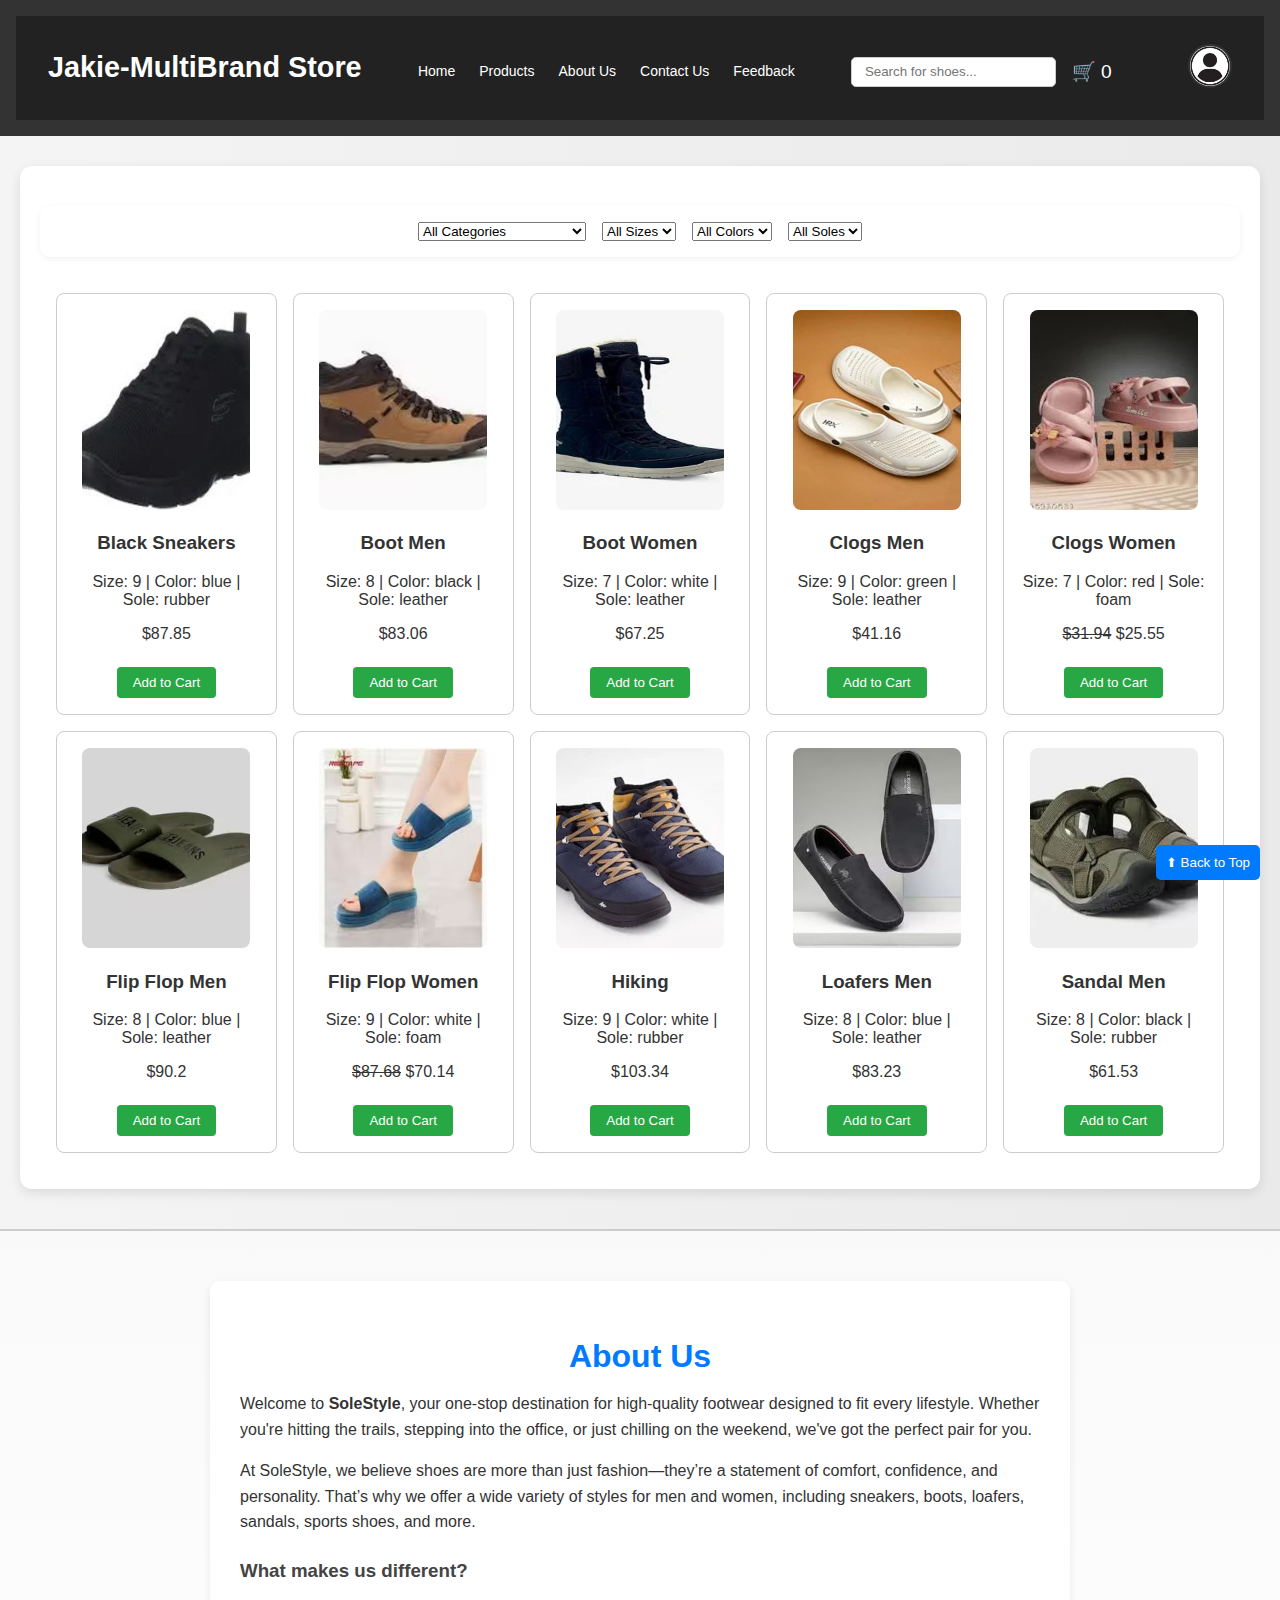
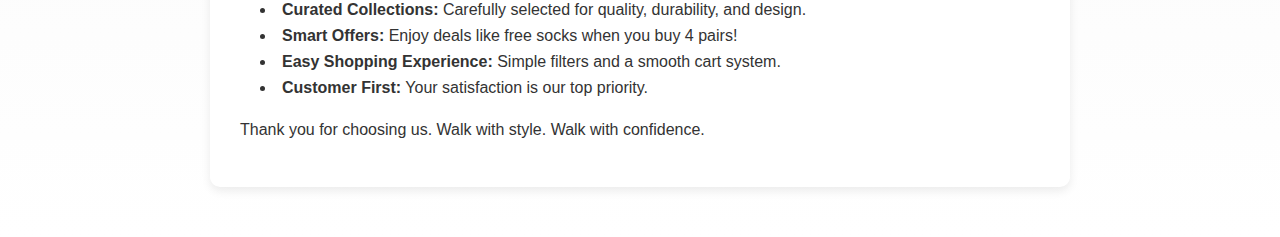
<file: index.html>
<!DOCTYPE html>
<html lang="en">
  <head>
    <meta charset="UTF-8" />
    <meta name="viewport" content="width=device-width, initial-scale=1.0" />
    <title>Jakie-MultiBrand Store</title>
    <link rel="stylesheet" href="style.css" />
  </head>
  <body>
    <header>
      <nav class="navbar">
        <h1 class="logo">Jakie-MultiBrand Store</h1>
        <ul class="nav-links">
          <li><a href="#home">Home</a></li>
          <li><a href="#productList">Products</a></li>
          <li><a href="#about_us  ">About Us</a></li>
          <li><a href="#contact_us">Contact Us</a></li>
          <li><a href="#feedback">Feedback</a></li>
        </ul>
        <div class="search-cart">
          <input type="text" id="searchBar" placeholder="Search for shoes..." />
          <div class="cart">🛒 <span id="cart-count">0</span></div>
        </div>
        <div class="user-profile">
          <img id="user-avatar" src="images/sample_user_picture.png" alt="User" />
          <div class="user-dropdown" id="user-dropdown">
            <img id="user-info-pic" src="images/sample_user_picture.png" alt="User Image" />
            <p id="user-info-name">Name</p>
            <p id="user-info-email">Email</p>
          </div>
        </div>        
      </nav>
    </header>

    <main>
      <section class="filters">
        <select id="categoryFilter">
          <option value="">All Categories</option>
          <option value="sneakers">Sneakers</option>
          <option value="boots">Boots</option>
          <option value="sports">Sports</option>
          <option value="loafers">Loafers</option>
          <option value="sandals">Sandals</option>
          <option value="hiking">Hiking & Trekking Shoes</option>
          <option value="flip-flops">Flip Flops</option>
          <option value="clogs">Clogs</option>
        </select>

        <select id="sizeFilter">
          <option value="">All Sizes</option>
          <option value="7">7</option>
          <option value="8">8</option>
          <option value="9">9</option>
          <option value="10">10</option>
        </select>

        <select id="colorFilter">
          <option value="">All Colors</option>
          <option value="black">Black</option>
          <option value="white">White</option>
          <option value="red">Red</option>
        </select>

        <select id="soleFilter">
          <option value="">All Soles</option>
          <option value="rubber">Rubber</option>
          <option value="foam">Foam</option>
          <option value="leather">Leather</option>
        </select>
      </section>    

      <section class="product-list" id="productList">
        <!-- Products will be populated here -->
      </section>
    </main>

    <section id="about_us" class="about-us">
      <div class="container">
        <h2>About Us</h2>
        <p>
          Welcome to <strong>SoleStyle</strong>, your one-stop destination for high-quality footwear designed to fit every lifestyle.
          Whether you're hitting the trails, stepping into the office, or just chilling on the weekend, we've got the perfect pair for you.
        </p>
        <p>
          At SoleStyle, we believe shoes are more than just fashion—they’re a statement of comfort, confidence, and personality.
          That’s why we offer a wide variety of styles for men and women, including sneakers, boots, loafers, sandals, sports shoes, and more.
        </p>
        <h3>What makes us different?</h3>
        <ul>
          <li><strong>Curated Collections:</strong> Carefully selected for quality, durability, and design.</li>
          <li><strong>Smart Offers:</strong> Enjoy deals like free socks when you buy 4 pairs!</li>
          <li><strong>Easy Shopping Experience:</strong> Simple filters and a smooth cart system.</li>
          <li><strong>Customer First:</strong> Your satisfaction is our top priority.</li>
        </ul>
        <p>Thank you for choosing us. Walk with style. Walk with confidence.</p>
      </div>
    </section>  

    <script src="script.js"></script>
  </body>
</html>
</file>
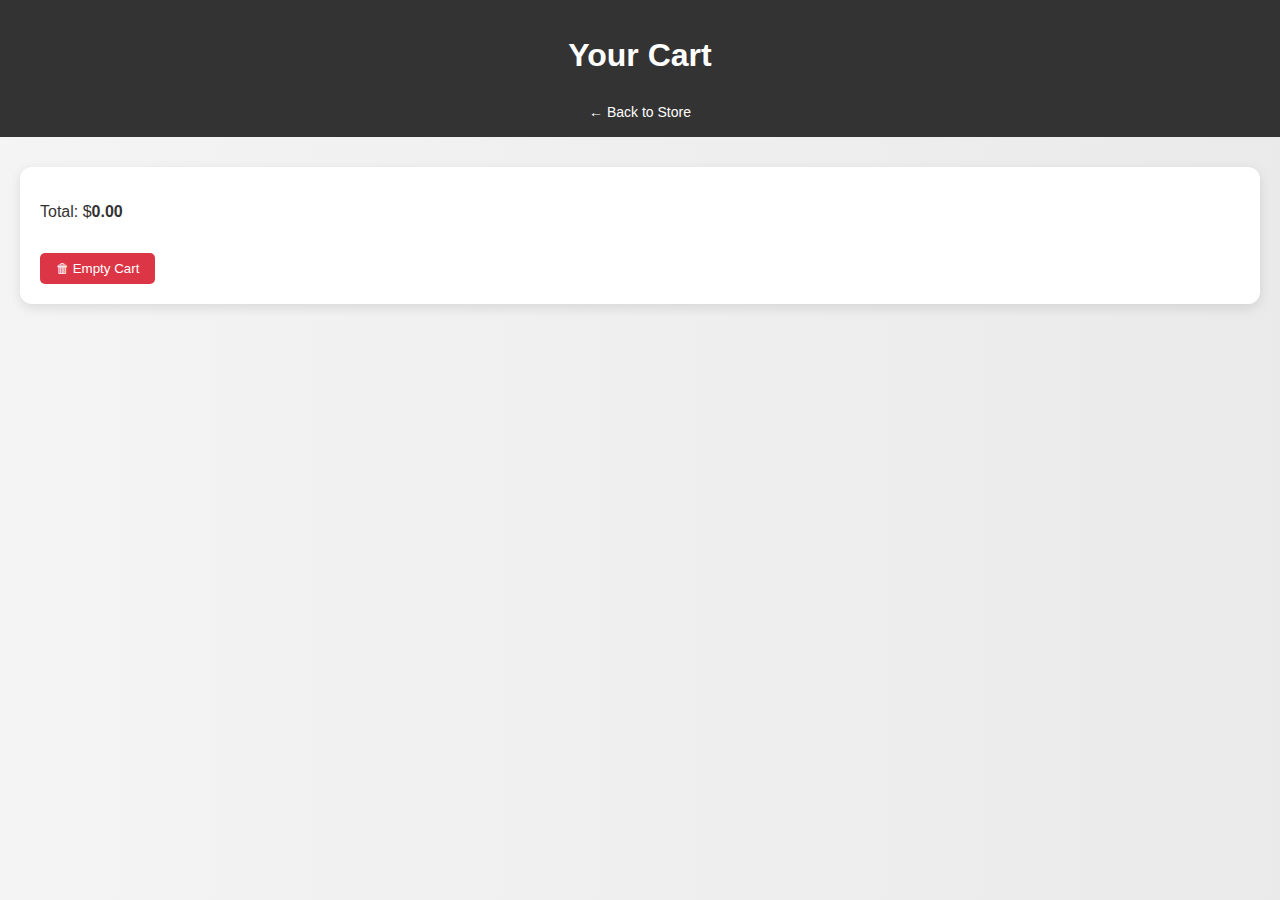
<file: cart.html>
<!DOCTYPE html>
<html lang="en">
<head>
  <meta charset="UTF-8">
  <title>Your Cart</title>
  <link rel="stylesheet" href="style.css">
</head>
<body>
  <header>
    <h1>Your Cart</h1>
    <a href="index.html">← Back to Store</a>
  </header>

  <main>
    <ul id="cartItems"></ul>
    <p>Total: $<span id="totalPrice">0.00</span></p>
    <button id="emptyCart">🗑 Empty Cart</button>
  </main>

  <script src="cart.js"></script>
</body>
</html>
</file>
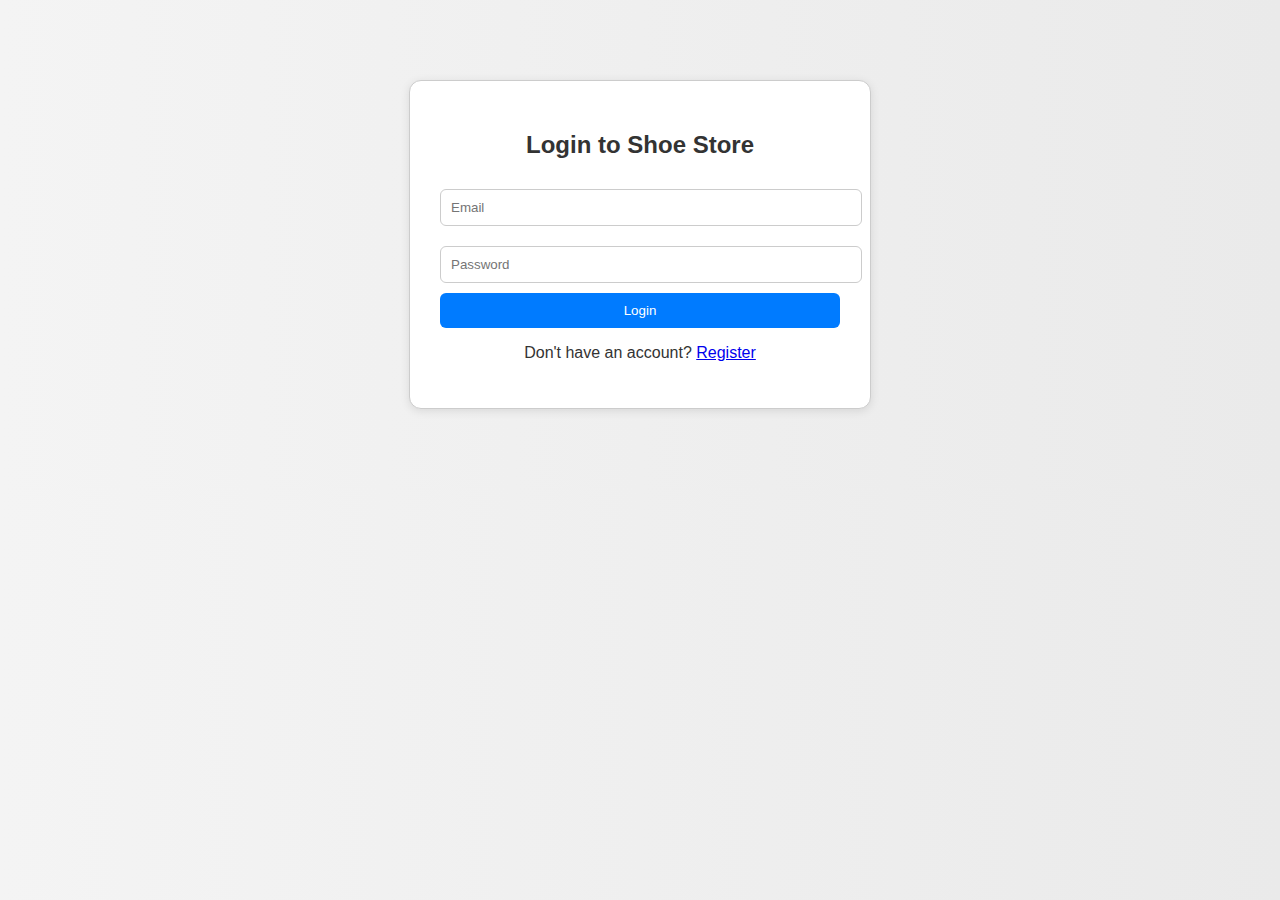
<file: login.html>
<!DOCTYPE html>
<html lang="en">
<head>
  <meta charset="UTF-8" />
  <meta name="viewport" content="width=device-width, initial-scale=1.0"/>
  <title>Login - Shoe Store</title>
  <link rel="stylesheet" href="style.css" />
</head>
<body>
  <div class="login-container">
    <h2>Login to Shoe Store</h2>
    <form id="loginForm">
      <input type="email" id="email" placeholder="Email" required />
      <input type="password" id="password" placeholder="Password" required />
      <button type="submit">Login</button>
      <p id="loginMessage"></p>
      <p>Don't have an account? <a href="register.html">Register</a></p>
    </form>
  </div>

  <script src="login.js"></script>
</body>
</html>
</file>
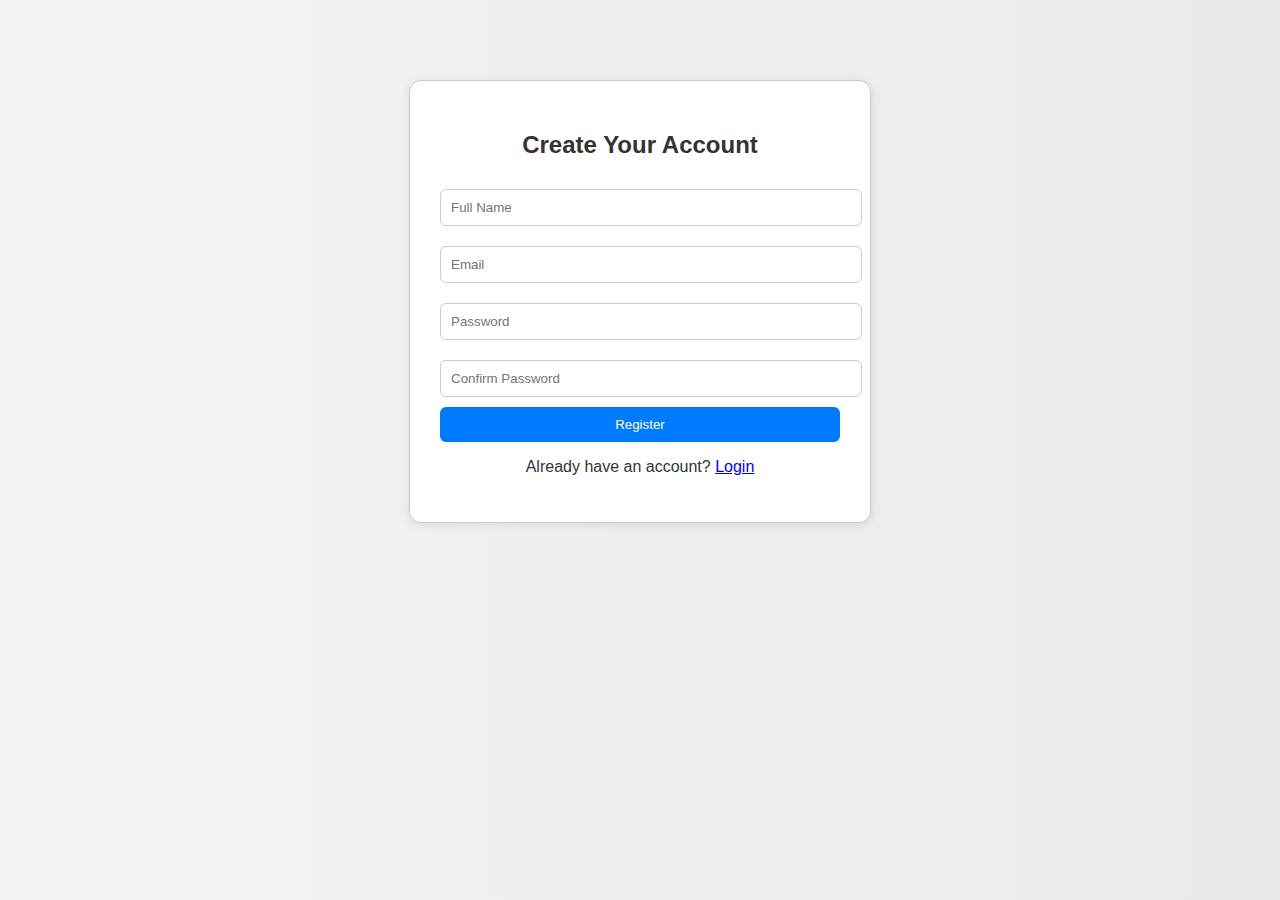
<file: register.html>
<!DOCTYPE html>
<html lang="en">
<head>
  <meta charset="UTF-8" />
  <meta name="viewport" content="width=device-width, initial-scale=1.0"/>
  <title>Register - Shoe Store</title>
  <link rel="stylesheet" href="style.css" />
</head>
<body>
  <div class="login-container">
    <h2>Create Your Account</h2>
    <form id="registerForm">
      <input type="text" id="name" placeholder="Full Name" required />
      <input type="email" id="email" placeholder="Email" required />
      <input type="password" id="password" placeholder="Password" required />
      <input type="password" id="confirmPassword" placeholder="Confirm Password" required />
      <button type="submit">Register</button>
      <p id="registerMessage"></p>
      <p>Already have an account? <a href="login.html">Login</a></p>
    </form>
  </div>

  <script src="register.js"></script>
</body>
</html>
</file>
<file: style.css>
/* Base Styles */
body {
  font-family: 'Segoe UI', Tahoma, Geneva, Verdana, sans-serif;
  margin: 0;
  padding: 0;
  background-color: #f4f4f4;
  color: #333;
  background: url('') no-repeat center center fixed;
  background-size: cover;
  background: linear-gradient(to right, #f4f4f4, #eaeaea); /* subtle gradient */
  font-family: 'Segoe UI', Tahoma, Geneva, Verdana, sans-serif;
  margin: 0;
  padding: 0;

}

/* Navbar */
.navbar {
  display: flex;
  justify-content: space-between;
  align-items: center;
  padding: 1rem 2rem;
  background-color: #222;
  color: #fff;
  flex-wrap: wrap;
}

.navbar h1,
.navbar .logo {
  font-size: 1.8rem;
  font-weight: bold;
}

.nav-links {
  list-style: none;
  display: flex;
  gap: 1.5rem;
  margin: 0;
  padding: 0;
}

.nav-links a {
  text-decoration: none;
  color: white;
  font-weight: 500;
}

.nav-links a:hover {
  text-decoration: underline;
}

/* Header */
header {
  background-color: #333;
  color: white;
  padding: 1rem;
  text-align: center;
}

header a {
  color: #fff;
  text-decoration: none;
  font-size: 14px;
  display: inline-block;
  margin-top: 0.5rem;
}

/* Main Layout */
main {
  max-width: 800px;
  margin: 30px auto;
  background: white;
  border-radius: 10px;
  padding: 20px;
  border-radius: 12px;
  max-width: 1200px;
  box-shadow: 0 4px 12px rgba(0, 0, 0, 0.1);
}

/* Filters */
.filters {
  background-color: #fff;
  padding: 1rem;
  margin: 20px auto;
  border-radius: 10px;
  box-shadow: 0 2px 6px rgba(0, 0, 0, 0.05);
  display: flex;
  flex-wrap: wrap;
  justify-content: center;
  gap: 1rem;
}

#searchBar {
  padding: 0.4rem 0.8rem;
  border-radius: 5px;
  border: 1px solid #ccc;
}

.search-cart {
  display: flex;
  align-items: center;
  gap: 1rem;
  margin-top: 0.5rem;
}

/* Cart Icon */
.cart {
  cursor: pointer;
  font-size: 1.2rem;
}

/* Product List */
.product-list {
  display: grid;
  grid-template-columns: repeat(auto-fill, minmax(200px, 1fr));
  gap: 1rem;
  padding: 1rem;
}

.product {
  background-color: #fff;
  border: 1px solid #ccc;
  border-radius: 8px;
  padding: 1rem;
  text-align: center;
}

.product img {
  width: 90%;
  height: 200px;
  object-fit: cover;
  border-radius: 8px;
}

/* Add to Cart Button */
button.add-to-cart {
  margin-top: 0.5rem;
  padding: 0.5rem 1rem;
  background-color: #28a745;
  color: white;
  border: none;
  cursor: pointer;
  border-radius: 4px;
}

/* Cart Page */
.cart-section {
  padding: 1rem;
  background-color: #fff;
}

#cartItems {
  list-style: none;
  padding: 0;
}

#cartItems li {
  display: flex;
  justify-content: space-between;
  align-items: center;
  padding: 12px 0;
  border-bottom: 1px solid #ddd;
}

#cartItems img {
  width: 60px;
  height: 45px;
  object-fit: cover;
  border-radius: 4px;
  margin-right: 10px;
}

.cart-item-info {
  display: flex;
  align-items: center;
}

.cart-item-name {
  font-weight: 500;
}

#totalPrice {
  font-weight: bold;
}

#emptyCart {
  background: #dc3545;
  color: white;
  padding: 0.5rem 1rem;
  border: none;
  cursor: pointer;
  margin-top: 1rem;
  border-radius: 5px;
}

#emptyCart:hover {
  background: #c82333;
}

/* About Us Section */
.about-us {
  background: linear-gradient(to bottom, #f9f9f9, #ffffff);
  padding: 50px 20px;
  margin-top: 40px;
  border-top: 2px solid #ccc;
}

.about-us .container {
  background-color: white;
  padding: 30px;
  border-radius: 10px;
  box-shadow: 0 4px 10px rgba(0,0,0,0.08);
  max-width: 800px;
  margin: 0 auto;
}

.about-us h2 {
  font-size: 2em;
  margin-bottom: 15px;
  color: #007bff;
  text-align: center;
}

.about-us h3 {
  margin-top: 25px;
  color: #444;
}

.about-us p {
  line-height: 1.6;
  margin-bottom: 15px;
}

.about-us ul {
  list-style: disc inside;
  margin: 10px 0 20px;
  padding-left: 20px;
}

.about-us li {
  margin-bottom: 8px;
}

hr {
  border: none;
  height: 4px;
  background-color: #ccc;
  margin: 40px 0;
}

.login-container {
  max-width: 400px;
  margin: 80px auto;
  padding: 30px;
  border: 1px solid #ccc;
  border-radius: 12px;
  box-shadow: 0 2px 10px rgba(0, 0, 0, 0.1);
  background: #fff;
}
.login-container h2 {
  text-align: center;
  margin-bottom: 20px;
}
.login-container input {
  width: 100%;
  padding: 10px;
  margin: 10px 0;
  border-radius: 6px;
  border: 1px solid #ccc;
}
.login-container button {
  width: 100%;
  padding: 10px;
  background-color: #007bff;
  color: white;
  border: none;
  border-radius: 6px;
  cursor: pointer;
}
.login-container p {
  text-align: center;
}

.user-profile {
  position: relative;
  display: inline-block;
  margin-left: 20px;
}

.user-profile img {
  width: 40px;
  height: 40px;
  border-radius: 50%;
  cursor: pointer;
  border: 2px solid #333;
}

.user-dropdown {
  display: none;
  position: absolute;
  top: 50px;
  right: 0;
  background-color: #222;
  border: 1px solid #ffffff;
  border-radius: 10px;
  padding: 10px;
  width: 200px;
  box-shadow: 0 4px 8px rgba(0,0,0,0.1);
  z-index: 100;
}

.user-dropdown img {
  width: 60px;
  height: 60px;
  border-radius: 50%;
  display: block;
  margin: 0 auto 10px;
}
</file>
